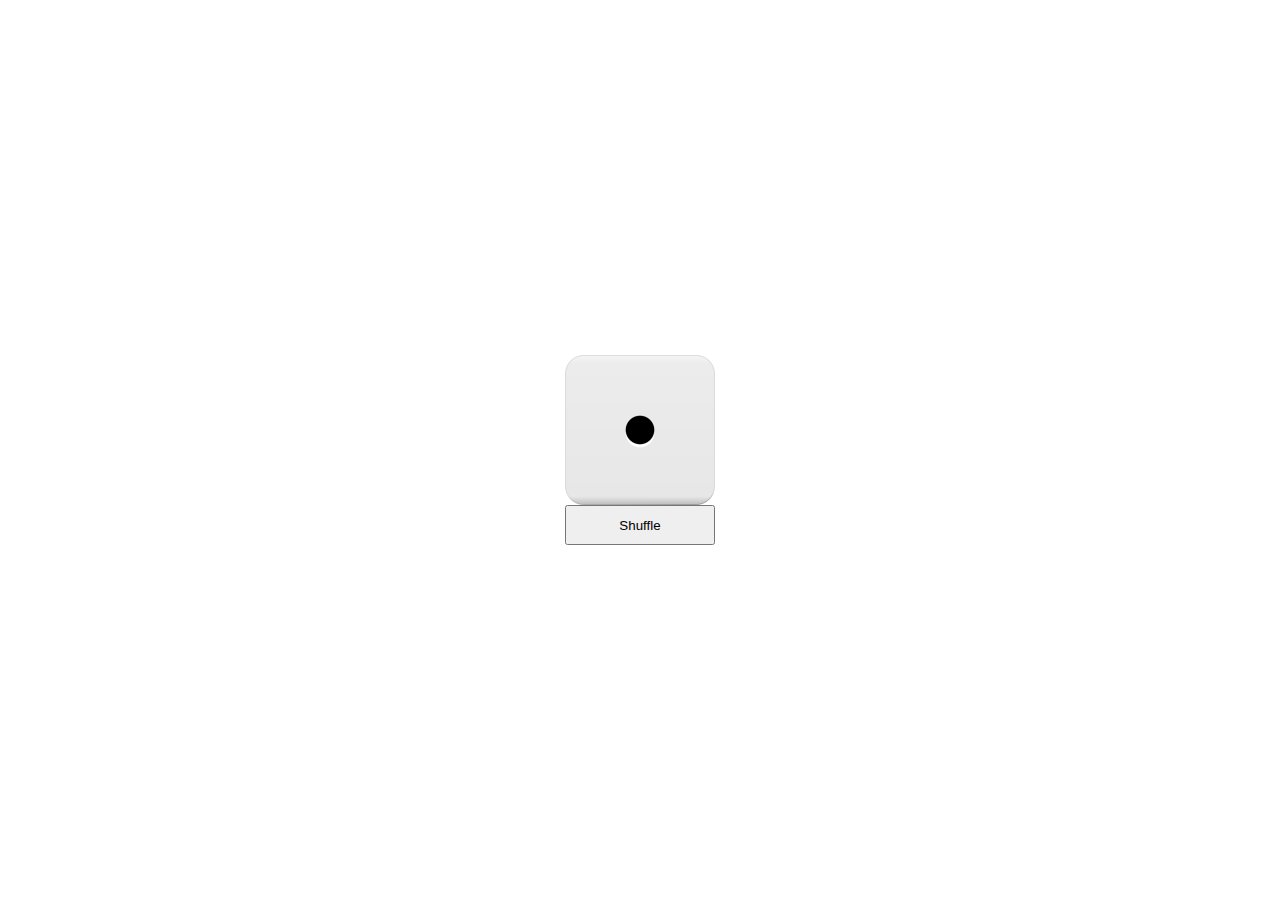
<file: projects/dice_simulator/index.htm>
<!DOCTYPE html>
<html lang="en">
<head>
    <meta charset="UTF-8">
    <meta name="viewport" content="width=device-width, initial-scale=1.0">
    <title>Dice Simulator</title>
    <link rel="stylesheet" href="style.css">
    
</head>
<body>
    <div class="main">
        <img src="1.png" alt="" id="img">
        <button id="btn" onclick="anim()">Shuffle</button>
    </div>
    
</body>
<script src="script.js"></script>
</html>
</file>
<file: projects/dice_simulator/style.css>
*{
    margin: 0;
    padding: 0;
}
.main{
    width: 100%;
    height: 100vh;
    display: flex;
    justify-content: center;
    align-items: center;
    flex-direction: column;

}
#img{
    width: 150px;
    height: 150px;
}
#btn{
    width: 150px;
    height: 40px;
    
}
</file>
